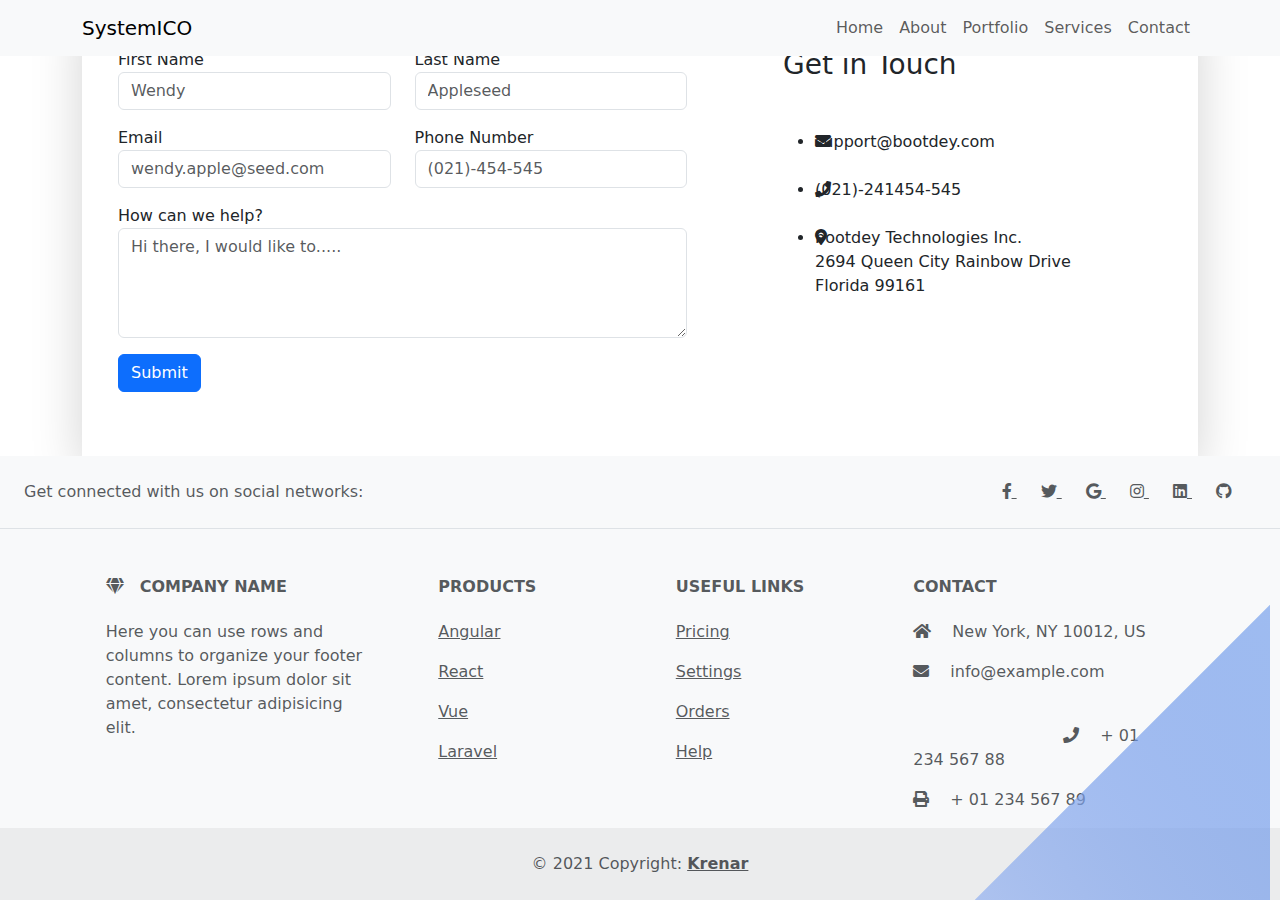
<file: index1.html>
<!DOCTYPE html>
<html lang="en">
<head>
    <link rel="stylesheet" href="main.css">
    <meta charset="UTF-8">
    <meta name="viewport" content="width=device-width, initial-scale=1.0">
    <title>Document</title>
    <link href="https://cdn.jsdelivr.net/npm/bootstrap@5.3.3/dist/css/bootstrap.min.css" rel="stylesheet" integrity="sha384-QWTKZyjpPEjISv5WaRU9OFeRpok6YctnYmDr5pNlyT2bRjXh0JMhjY6hW+ALEwIH" crossorigin="anonymous">
    <script src="https://cdn.jsdelivr.net/npm/bootstrap@5.3.3/dist/js/bootstrap.bundle.min.js" integrity="sha384-YvpcrYf0tY3lHB60NNkmXc5s9fDVZLESaAA55NDzOxhy9GkcIdslK1eN7N6jIeHz" crossorigin="anonymous"></script>
<script src="scripts.js"></script>
</head>
<body>
    
    <nav class="navbar navbar-expand-lg bg-body-tertiary fixed-top">
        <div class="container">
          <a class="navbar-brand" href="index.html">SystemICO</a>
          <button class="navbar-toggler" type="button" data-bs-toggle="collapse" data-bs-target="#navbarSupportedContent" aria-controls="navbarSupportedContent" aria-expanded="false" aria-label="Toggle navigation">
            <span class="navbar-toggler-icon"></span>
          </button>
          <div class="collapse navbar-collapse" id="navbarSupportedContent">
            <ul class="navbar-nav ms-auto mb-2 mb-lg-0">
              <li class="nav-item">
                <a class="nav-link" href="index.html">Home</a>
              </li>
              <li class="nav-item">
                <a class="nav-link" href="#">About</a>
              </li>
              <li class="nav-item">
                <a class="nav-link" href="#">Portfolio</a>
              </li>
              <li class="nav-item">
                <a class="nav-link" href="#">Services</a>
              </li>
              <li class="nav-item">
                <a class="nav-link" href="index1.html">Contact</a>
              </li>
            </ul>
          </div>
        </div>
      </nav>
  
      <link href="https://cdnjs.cloudflare.com/ajax/libs/font-awesome/5.11.2/css/all.min.css" rel="stylesheet">
<div class="container">
    <div class="contact__wrapper shadow-lg mt-n9">
        <div class="row no-gutters">
            <div class="col-lg-5 contact-info__wrapper gradient-brand-color p-5 order-lg-2">
                <h3 class="color--white mb-5">Get in Touch</h3>
    
                <ul class="contact-info__list list-style--none position-relative z-index-101">
                    <li class="mb-4 pl-4">
                        <span class="position-absolute"><i class="fas fa-envelope"></i></span> support@bootdey.com
                    </li>
                    <li class="mb-4 pl-4">
                        <span class="position-absolute"><i class="fas fa-phone"></i></span> (021)-241454-545
                    </li>
                    <li class="mb-4 pl-4">
                        <span class="position-absolute"><i class="fas fa-map-marker-alt"></i></span> bootdey Technologies Inc.
                        <br> 2694 Queen City Rainbow Drive
                        <br> Florida 99161
    
                        <div class="mt-3">
                            <a href="https://www.google.com/maps" target="_blank" class="text-link link--right-icon text-white">Get directions <i class="link__icon fa fa-directions"></i></a>
                        </div>
                    </li>
                </ul>
    
                <figure class="figure position-absolute m-0 opacity-06 z-index-100" style="bottom:0; right: 10px">
                    <svg xmlns="http://www.w3.org/2000/svg" xmlns:xlink="http://www.w3.org/1999/xlink" width="444px" height="626px">
                        <defs>
                            <linearGradient id="PSgrad_1" x1="0%" x2="81.915%" y1="57.358%" y2="0%">
                                <stop offset="0%" stop-color="rgb(255,255,255)" stop-opacity="1"></stop>
                                <stop offset="100%" stop-color="rgb(0,54,207)" stop-opacity="0"></stop>
                            </linearGradient>
    
                        </defs>
                        <path fill-rule="evenodd" opacity="0.302" fill="rgb(72, 155, 248)" d="M816.210,-41.714 L968.999,111.158 L-197.210,1277.998 L-349.998,1125.127 L816.210,-41.714 Z"></path>
                        <path fill="url(#PSgrad_1)" d="M816.210,-41.714 L968.999,111.158 L-197.210,1277.998 L-349.998,1125.127 L816.210,-41.714 Z"></path>
                    </svg>
                </figure>
            </div>
    
            <div class="col-lg-7 contact-form__wrapper p-5 order-lg-1">
                <form action="#" class="contact-form form-validate" novalidate="novalidate">
                    <div class="row">
                        <div class="col-sm-6 mb-3">
                            <div class="form-group">
                                <label class="required-field" for="firstName">First Name</label>
                                <input type="text" class="form-control" id="firstName" name="firstName" placeholder="Wendy">
                            </div>
                        </div>
    
                        <div class="col-sm-6 mb-3">
                            <div class="form-group">
                                <label for="lastName">Last Name</label>
                                <input type="text" class="form-control" id="lastName" name="lastName" placeholder="Appleseed">
                            </div>
                        </div>
    
                        <div class="col-sm-6 mb-3">
                            <div class="form-group">
                                <label class="required-field" for="email">Email</label>
                                <input type="text" class="form-control" id="email" name="email" placeholder="wendy.apple@seed.com">
                            </div>
                        </div>
    
                        <div class="col-sm-6 mb-3">
                            <div class="form-group">
                                <label for="phone">Phone Number</label>
                                <input type="tel" class="form-control" id="phone" name="phone" placeholder="(021)-454-545">
                            </div>
                        </div>
    
                        <div class="col-sm-12 mb-3">
                            <div class="form-group">
                                <label class="required-field" for="message">How can we help?</label>
                                <textarea class="form-control" id="message" name="message" rows="4" placeholder="Hi there, I would like to....."></textarea>
                            </div>
                        </div>
    
                        <div class="col-sm-12 mb-3">
                            <button type="submit" name="submit" class="btn btn-primary">Submit</button>
                        </div>
    
                    </div>
                </form>
            </div>
            <!-- End Contact Form Wrapper -->
    
        </div>
    </div>
</div>


 <!-- Footer -->
 <footer class="text-center text-lg-start bg-body-tertiary text-muted">
    <!-- Section: Social media -->
    <section class="d-flex justify-content-center justify-content-lg-between p-4 border-bottom">
      <!-- Left -->
      <div class="me-5 d-none d-lg-block">
        <span>Get connected with us on social networks:</span>
      </div>
      <!-- Left -->
  
      <!-- Right -->
      <div>
        <a href="" class="me-4 text-reset">
          <i class="fab fa-facebook-f"></i>
        </a>
        <a href="" class="me-4 text-reset">
          <i class="fab fa-twitter"></i>
        </a>
        <a href="" class="me-4 text-reset">
          <i class="fab fa-google"></i>
        </a>
        <a href="" class="me-4 text-reset">
          <i class="fab fa-instagram"></i>
        </a>
        <a href="" class="me-4 text-reset">
          <i class="fab fa-linkedin"></i>
        </a>
        <a href="" class="me-4 text-reset">
          <i class="fab fa-github"></i>
        </a>
      </div>
      <!-- Right -->
    </section>
    <!-- Section: Social media -->
  
    <!-- Section: Links  -->
    <section class="">
      <div class="container text-center text-md-start mt-5">
        <!-- Grid row -->
        <div class="row mt-3">
          <!-- Grid column -->
          <div class="col-md-3 col-lg-4 col-xl-3 mx-auto mb-4">
            <!-- Content -->
            <h6 class="text-uppercase fw-bold mb-4">
              <i class="fas fa-gem me-3"></i>Company name
            </h6>
            <p>
              Here you can use rows and columns to organize your footer content. Lorem ipsum
              dolor sit amet, consectetur adipisicing elit.
            </p>
          </div>
          <!-- Grid column -->
  
          <!-- Grid column -->
          <div class="col-md-2 col-lg-2 col-xl-2 mx-auto mb-4">
            <!-- Links -->
            <h6 class="text-uppercase fw-bold mb-4">
              Products
            </h6>
            <p>
              <a href="#!" class="text-reset">Angular</a>
            </p>
            <p>
              <a href="#!" class="text-reset">React</a>
            </p>
            <p>
              <a href="#!" class="text-reset">Vue</a>
            </p>
            <p>
              <a href="#!" class="text-reset">Laravel</a>
            </p>
          </div>
          <!-- Grid column -->
  
          <!-- Grid column -->
          <div class="col-md-3 col-lg-2 col-xl-2 mx-auto mb-4">
            <!-- Links -->
            <h6 class="text-uppercase fw-bold mb-4">
              Useful links
            </h6>
            <p>
              <a href="#!" class="text-reset">Pricing</a>
            </p>
            <p>
              <a href="#!" class="text-reset">Settings</a>
            </p>
            <p>
              <a href="#!" class="text-reset">Orders</a>
            </p>
            <p>
              <a href="#!" class="text-reset">Help</a>
            </p>
          </div>
          <!-- Grid column -->
  
          <!-- Grid column -->
          <div class="col-md-4 col-lg-3 col-xl-3 mx-auto mb-md-0 mb-4">
            <!-- Links -->
            <h6 class="text-uppercase fw-bold mb-4">Contact</h6>
            <p><i class="fas fa-home me-3"></i> New York, NY 10012, US</p>
            <p>
              <i class="fas fa-envelope me-3"></i>
              info@example.com
            </p>
            <br>
            <p><i style="margin-left: 150px;" class="fas fa-phone me-3"></i> + 01 234 567 88</p>
            
            <p><i class="fas fa-print me-3"></i> + 01 234 567 89</p>
          </div>
          <!-- Grid column -->
        </div>
        <!-- Grid row -->
      </div>
    </section>
    <!-- Section: Links  -->
  
    <!-- Copyright -->
    <div class="text-center p-4" style="background-color: rgba(0, 0, 0, 0.05);">
      © 2021 Copyright:
      <a class="text-reset fw-bold" href="https://mdbootstrap.com/">Krenar</a>
    </div>
    <!-- Copyright -->
  </footer>
  <!-- Footer -->


</body>
</html>
</file>
<file: main.css>
*,*::after, *::before {
    box-sizing: border-box;
    margin: 0;
    padding: 0;
}

.carousel-item {
height: 100vh;
min-height: 18.75em;
position: relative;
}

.carousel-item::before {
content: '';
width: 100%;
height: 100%;
inset: 0;
position: absolute;
background: linear-gradient(to bottom, rgba(255, 255, 255, 0), black);

}

.carousel-item img {
width: 100%;
object-fit:cover;
}

.carousel-caption {
bottom: 13.75em;
}

.carousel-caption h5 {
font-size: 2.9em;
text-transform: uppercase;
letter-spacing: 2px;
margin-top: 25px;
}

.carousel-caption p {
width: 60%;
margin: auto;
font-size: 1.3em;
line-height: 1.9;
}

.carousel-caption a {
text-transform: uppercase;
text-decoration: none;
background-color: rgb(56 189 248);
padding: 10px 30px;
display: inline-block;
color: #ffffff;
border-radius: 10px;
margin-top: 1em;
}

.carousel-caption a i{
transition: .3s;
}
.carousel-caption a:hover i {
transform: translateX(2px);
}


.navbar-light .navbar-brand {
color: #fff;
font-size: 25px;
text-transform: uppercase;
font-weight: bold;
letter-spacing: 2px;
}

.navbar-light .navbar-brand:focus, 
.navbar-light .navbar-brand:hover {
color: #fff;
}

.navbar-light .navbar-nav .nav-link {
color: #fff;
}

.navbar-light .navbar-nav .nav-link:focus,
.navbar-light .navbar-nav .nav-link:hover {
color: #fff;
}

.w-100 {
height: 100vh;
}

@media only screen and (max-width: 767px){
.navbar-nav {
  text-align: center;
}
.carousel-caption {
  bottom: 10.3125em;
}

.carousel-caption h5 {
  font-size: 2.5em;
  transform: translateY(-40px);
}

.carousel-caption a {
  padding: 10px 15px;
  font-size: 0.7em;
}
}

*,*::after, *::before {
    box-sizing: border-box;
    margin: 0;
    padding: 0;
}

.carousel-item {
height: 100vh;
min-height: 18.75em;
position: relative;
}

.carousel-item::before {
content: '';
width: 100%;
height: 100%;
inset: 0;
position: absolute;
background: linear-gradient(to bottom, rgba(255, 255, 255, 0), black);

}

.carousel-item img {
width: 100%;
object-fit:cover;
}

.carousel-caption {
bottom: 13.75em;
}

.carousel-caption h5 {
font-size: 2.9em;
text-transform: uppercase;
letter-spacing: 2px;
margin-top: 25px;
}

.carousel-caption p {
width: 60%;
margin: auto;
font-size: 1.3em;
line-height: 1.9;
}

.carousel-caption a {
text-transform: uppercase;
text-decoration: none;
background-color: rgb(56 189 248);
padding: 10px 30px;
display: inline-block;
color: #ffffff;
border-radius: 10px;
margin-top: 1em;
}

.carousel-caption a i{
transition: .3s;
}
.carousel-caption a:hover i {
transform: translateX(2px);
}


.navbar-light .navbar-brand {
color: #fff;
font-size: 25px;
text-transform: uppercase;
font-weight: bold;
letter-spacing: 2px;
}

.navbar-light .navbar-brand:focus, 
.navbar-light .navbar-brand:hover {
color: #fff;
}

.navbar-light .navbar-nav .nav-link {
color: #fff;
}

.navbar-light .navbar-nav .nav-link:focus,
.navbar-light .navbar-nav .nav-link:hover {
color: #fff;
}

.w-100 {
height: 100vh;
}

@media only screen and (max-width: 767px){
.navbar-nav {
  text-align: center;
}
.carousel-caption {
  bottom: 10.3125em;
}

.carousel-caption h5 {
  font-size: 2.5em;
  transform: translateY(-40px);
}

.carousel-caption a {
  padding: 10px 15px;
  font-size: 0.7em;
}
}
</file>
